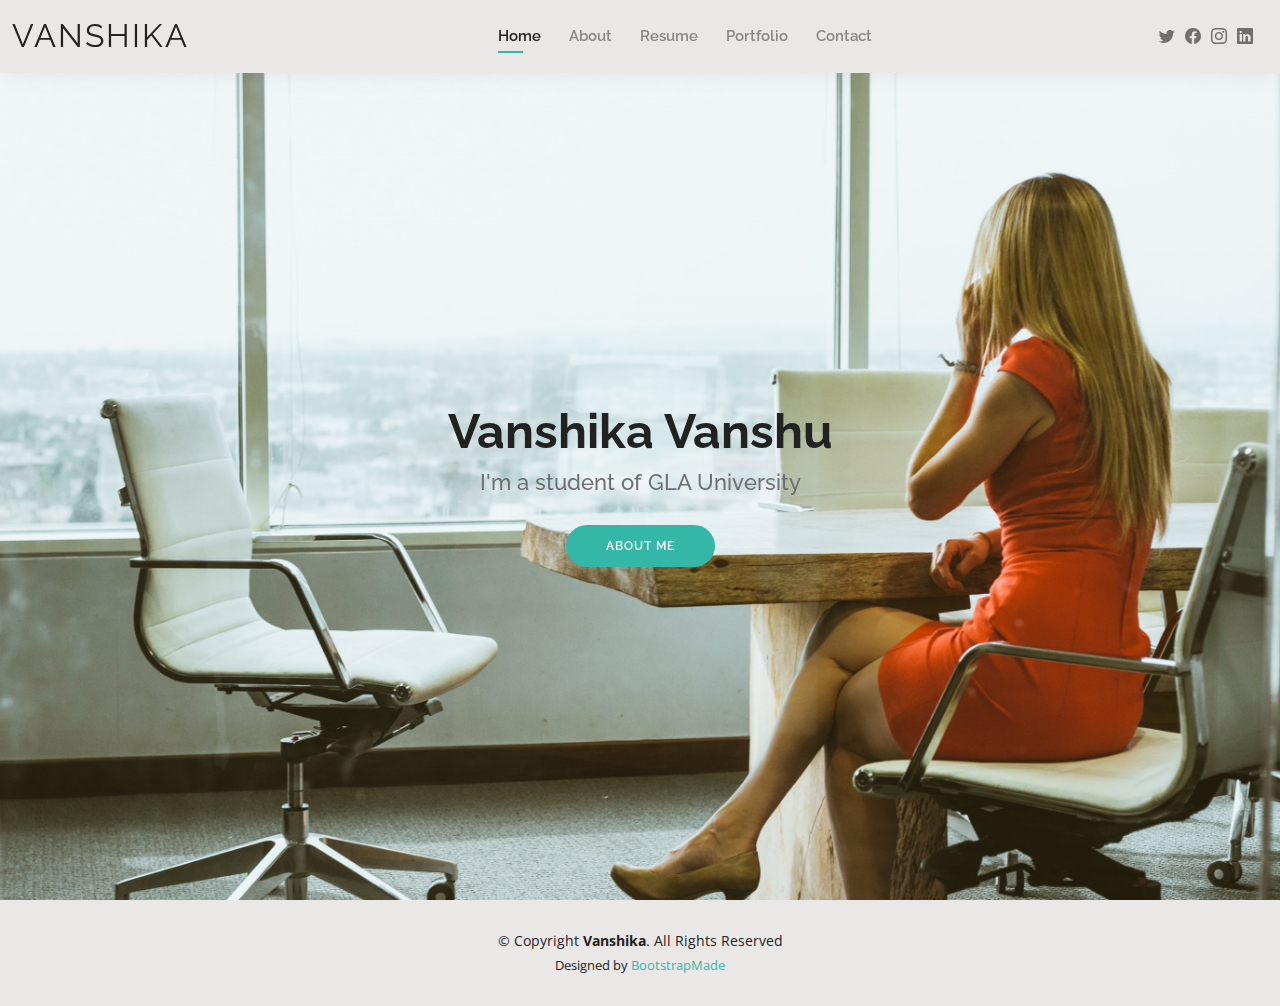
<file: Vanshu/index.html>
<!DOCTYPE html>
<html lang="en">

<head>
  <meta charset="utf-8">
  <meta content="width=device-width, initial-scale=1.0" name="viewport">

  <title>Vanshika Bootstrap Template - Index</title>
  <meta content="" name="description">
  <meta content="" name="keywords">

  <!-- Favicons -->
  <link href="assets/img/favicon.png" rel="icon">
  <link href="assets/img/apple-touch-icon.png" rel="apple-touch-icon">

  <!-- Google Fonts -->
  <link
    href="https://fonts.googleapis.com/css?family=Open+Sans:300,300i,400,400i,600,600i,700,700i|Raleway:300,300i,400,400i,500,500i,600,600i,700,700i|Poppins:300,300i,400,400i,500,500i,600,600i,700,700i"
    rel="stylesheet">

  <!-- Vendor CSS Files -->
  <link href="assets/vendor/aos/aos.css" rel="stylesheet">
  <link href="assets/vendor/bootstrap/css/bootstrap.min.css" rel="stylesheet">
  <link href="assets/vendor/bootstrap-icons/bootstrap-icons.css" rel="stylesheet">
  <link href="assets/vendor/boxicons/css/boxicons.min.css" rel="stylesheet">
  <link href="assets/vendor/glightbox/css/glightbox.min.css" rel="stylesheet">
  <link href="assets/vendor/swiper/swiper-bundle.min.css" rel="stylesheet">

  <!-- Template Main CSS File -->
  <link href="assets/css/style.css" rel="stylesheet">

</head>

<body>

  <!-- ======= Header ======= -->
  <header id="header" class="fixed-top">
    <div class="container-fluid d-flex justify-content-between align-items-center">

      <h1 class="logo me-auto me-lg-0"><a href="index.html">Vanshika</a></h1>

      <nav id="navbar" class="navbar order-last order-lg-0">
        <ul>
          <li><a class="active" href="index.html">Home</a></li>
          <li><a href="about.html">About</a></li>
          <li><a href="resume.html">Resume</a></li>
          <li><a href="portfolio.html">Portfolio</a></li>
          <li><a href="contact.html">Contact</a></li>
        </ul>
        <i class="bi bi-list mobile-nav-toggle"></i>
      </nav><!-- .navbar -->

      <div class="header-social-links">
        <a href="https://twitter.com/i/flow/login" class="twitter"><i class="bi bi-twitter"></i></a>
        <a href="https://www.facebook.com/login.php/" class="facebook"><i class="bi bi-facebook"></i></a>
        <a href="https://www.instagram.com/accounts/login/" class="instagram"><i class="bi bi-instagram"></i></a>
        <a href="https://www.linkedin.com/in/vanshika-vanshu-692106254/" class="linkedin"><i
            class="bi bi-linkedin"></i></i></a>
      </div>

    </div>

  </header><!-- End Header -->

  <!-- ======= Hero Section ======= -->
  <section id="hero" class="d-flex align-items-center">
    <div class="container d-flex flex-column align-items-center" data-aos="zoom-in" data-aos-delay="100">
      <h1>Vanshika Vanshu</h1>
      <h2>I'm a student of GLA University</h2>
      <a href="about.html" class="btn-about">About Me</a>
    </div>
  </section><!-- End Hero -->

  <!-- ======= Footer ======= -->
  <footer id="footer">
    <div class="container">
      <div class="copyright">
        &copy; Copyright <strong><span>Vanshika</span></strong>. All Rights Reserved
      </div>
      <div class="credits">
        Designed by <a href="https://bootstrapmade.com/">BootstrapMade</a>
      </div>
    </div>
  </footer><!-- End  Footer -->

  <div id="preloader"></div>
  <a href="#" class="back-to-top d-flex align-items-center justify-content-center"><i
      class="bi bi-arrow-up-short"></i></a>

  <!-- Vendor JS Files -->
  <script src="assets/vendor/purecounter/purecounter_vanilla.js"></script>
  <script src="assets/vendor/aos/aos.js"></script>
  <script src="assets/vendor/bootstrap/js/bootstrap.bundle.min.js"></script>
  <script src="assets/vendor/glightbox/js/glightbox.min.js"></script>
  <script src="assets/vendor/isotope-layout/isotope.pkgd.min.js"></script>
  <script src="assets/vendor/swiper/swiper-bundle.min.js"></script>
  <script src="assets/vendor/waypoints/noframework.waypoints.js"></script>
  <script src="assets/vendor/php-email-form/validate.js"></script>

  <!-- Template Main JS File -->
  <script src="assets/js/main.js"></script>

</body>

</html>
</file>
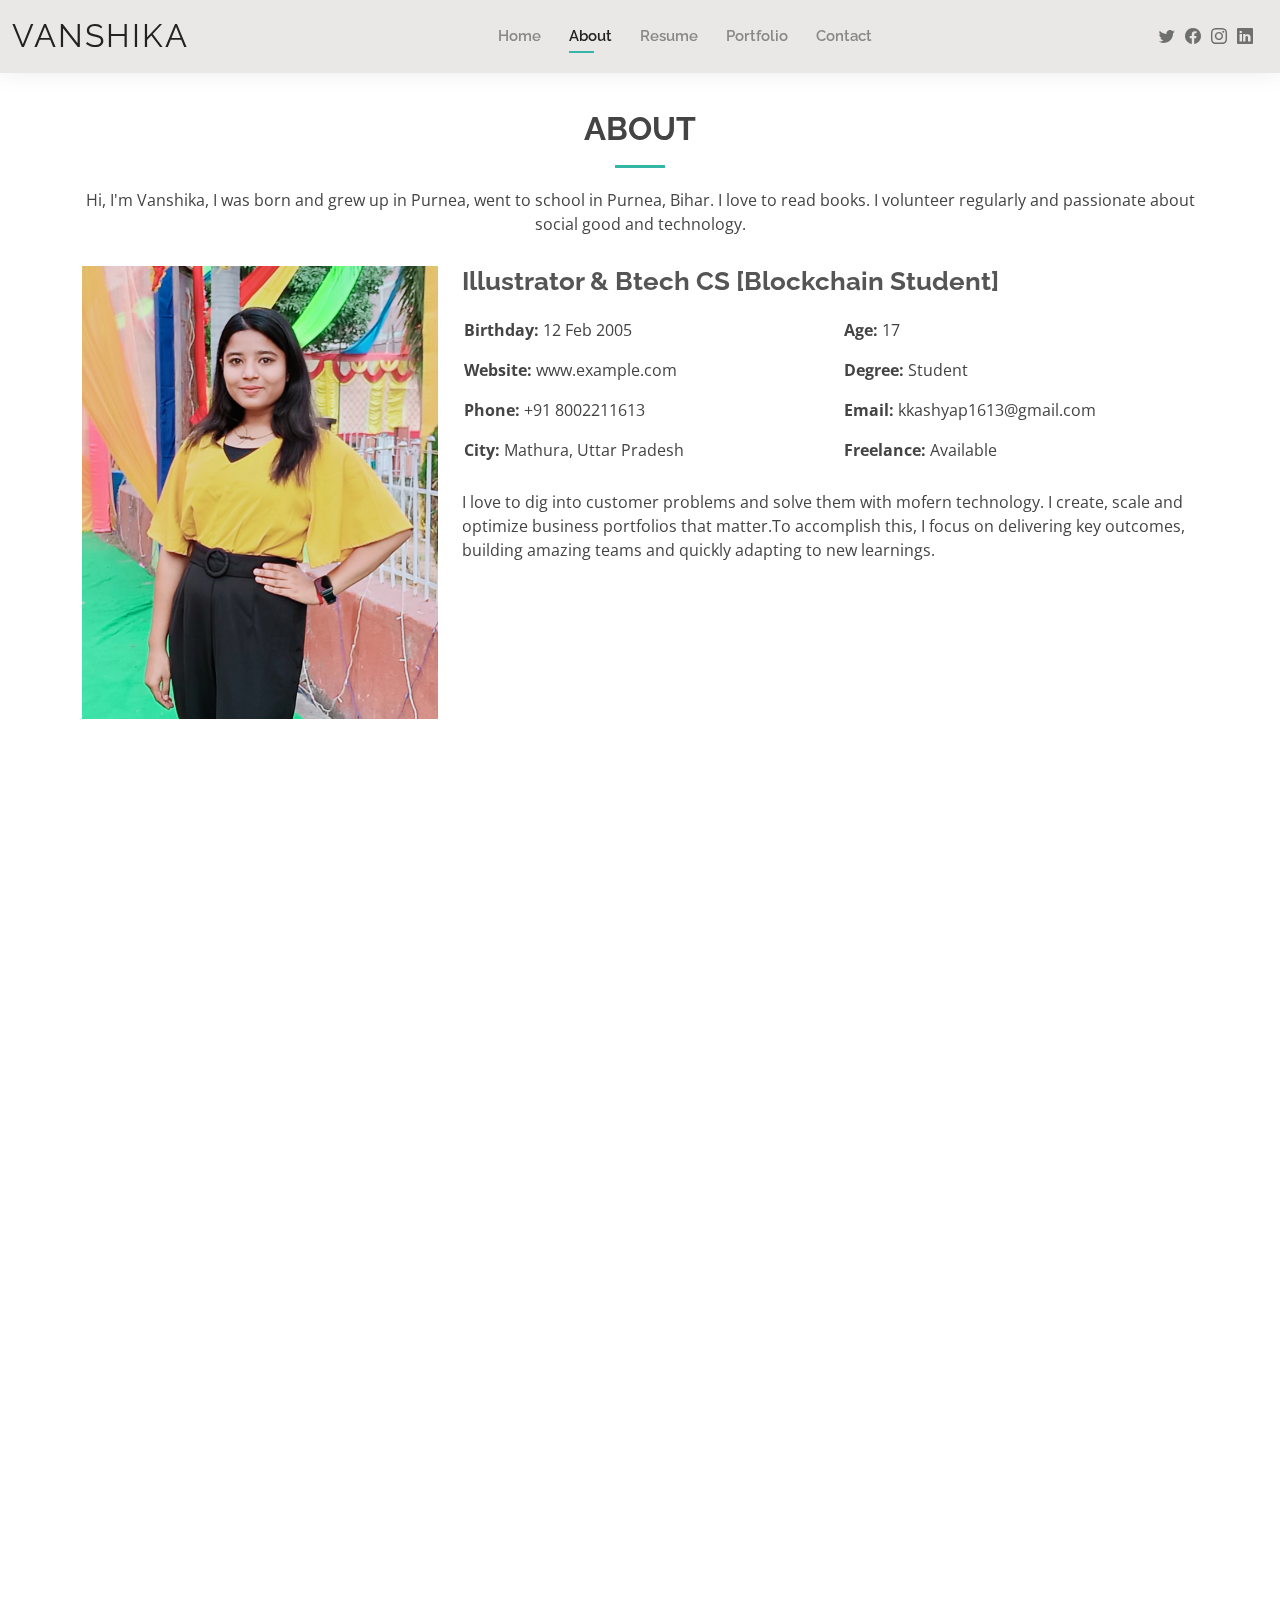
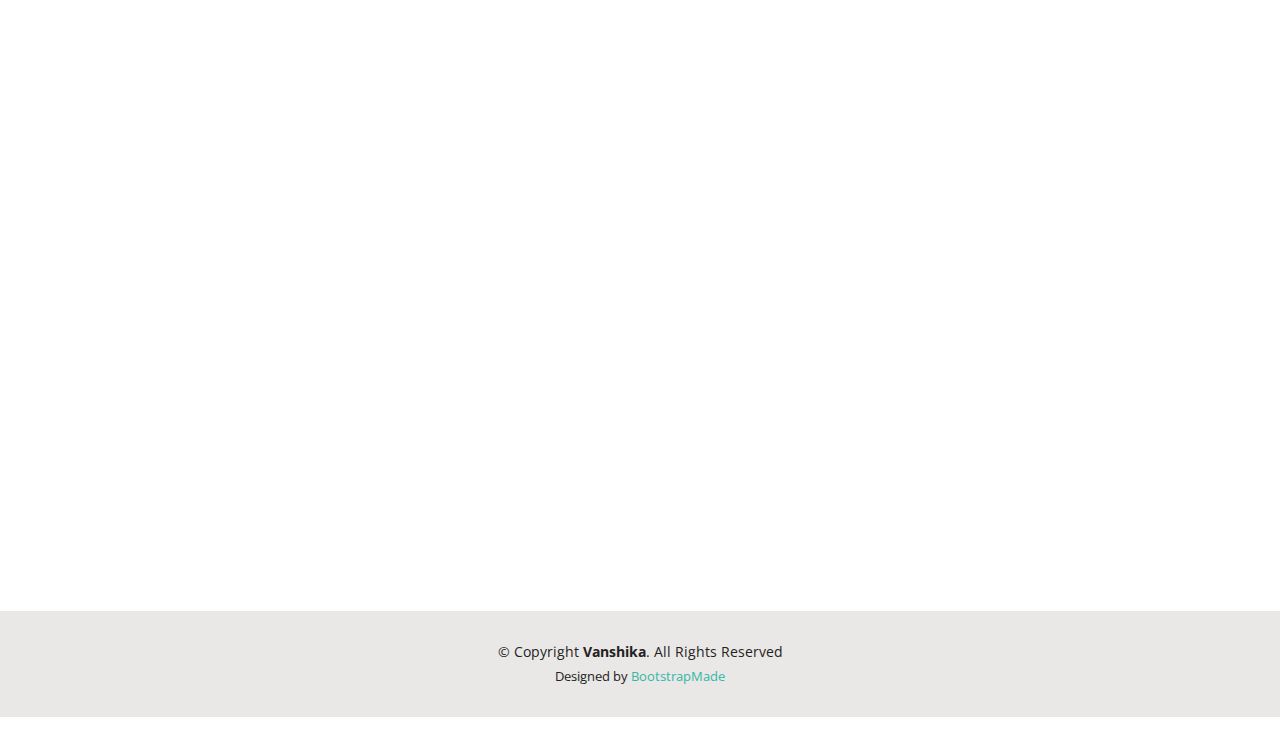
<file: Vanshu/about.html>
<!DOCTYPE html>
<html lang="en">

<head>
  <meta charset="utf-8">
  <meta content="width=device-width, initial-scale=1.0" name="viewport">

  <title>About - Vanshika Bootstrap Template</title>
  <meta content="" name="description">
  <meta content="" name="keywords">

  <!-- Favicons -->
  <link href="assets/img/favicon.png" rel="icon">
  <link href="assets/img/apple-touch-icon.png" rel="apple-touch-icon">

  <!-- Google Fonts -->
  <link href="https://fonts.googleapis.com/css?family=Open+Sans:300,300i,400,400i,600,600i,700,700i|Raleway:300,300i,400,400i,500,500i,600,600i,700,700i|Poppins:300,300i,400,400i,500,500i,600,600i,700,700i" rel="stylesheet">

  <!-- Vendor CSS Files -->
  <link href="assets/vendor/aos/aos.css" rel="stylesheet">
  <link href="assets/vendor/bootstrap/css/bootstrap.min.css" rel="stylesheet">
  <link href="assets/vendor/bootstrap-icons/bootstrap-icons.css" rel="stylesheet">
  <link href="assets/vendor/boxicons/css/boxicons.min.css" rel="stylesheet">
  <link href="assets/vendor/glightbox/css/glightbox.min.css" rel="stylesheet">
  <link href="assets/vendor/swiper/swiper-bundle.min.css" rel="stylesheet">

  <!-- Template Main CSS File -->
  <link href="assets/css/style.css" rel="stylesheet">


</head>

<body>

  <!-- ======= Header ======= -->
  <header id="header" class="fixed-top">
    <div class="container-fluid d-flex justify-content-between align-items-center">

      <h1 class="logo me-auto me-lg-0"><a href="index.html">Vanshika</a></h1>

      <nav id="navbar" class="navbar order-last order-lg-0">
        <ul>
          <li><a href="index.html">Home</a></li>
          <li><a class="active" href="about.html">About</a></li>
          <li><a href="resume.html">Resume</a></li>
          <li><a href="portfolio.html">Portfolio</a></li>
          <li><a href="contact.html">Contact</a></li>
        </ul>
        <i class="bi bi-list mobile-nav-toggle"></i>
      </nav><!-- .navbar -->

      <div class="header-social-links">
        <a href="https://twitter.com/i/flow/login" class="twitter"><i class="bi bi-twitter"></i></a>
        <a href="https://www.facebook.com/login.php/" class="facebook"><i class="bi bi-facebook"></i></a>
        <a href="https://www.instagram.com/accounts/login/" class="instagram"><i class="bi bi-instagram"></i></a>
        <a href="https://www.linkedin.com/in/vanshika-vanshu-692106254/" class="linkedin"><i class="bi bi-linkedin"></i></i></a>
      </div>

    </div>

  </header><!-- End Header -->

  <main id="main">

    <!-- ======= About Section ======= -->
    <section id="about" class="about">
      <div class="container" data-aos="fade-up">

        <div class="section-title">
          <h2>About</h2>
          <p>Hi, I'm Vanshika, I was born and grew up in Purnea, went to school in Purnea, Bihar. I love to read books. I volunteer regularly and passionate about social good and technology.</p>
        </div>

        <div class="row">
          <div class="col-lg-4">
            <img src="assets/img/IMG_20221127_233816.jpg" class="img-fluid" alt="">
          </div>
          <div class="col-lg-8 pt-4 pt-lg-0 content">
            <h3>Illustrator &amp; Btech CS [Blockchain Student]</h3>
            <p class="fst-italic">
          
            </p>
            <div class="row">
              <div class="col-lg-6">
                <ul>
                  <li><i class="bi bi-rounded-right"></i> <strong>Birthday:</strong> 12 Feb 2005</li>
                  <li><i class="bi bi-rounded-right"></i> <strong>Website:</strong> www.example.com</li>
                  <li><i class="bi bi-rounded-right"></i> <strong>Phone:</strong> +91 8002211613</li>
                  <li><i class="bi bi-rounded-right"></i> <strong>City:</strong> Mathura, Uttar Pradesh</li>
                </ul>
              </div>
              <div class="col-lg-6">
                <ul>
                  <li><i class="bi bi-rounded-right"></i> <strong>Age:</strong> 17</li>
                  <li><i class="bi bi-rounded-right"></i> <strong>Degree:</strong> Student</li>
                  <li><i class="bi bi-rounded-right"></i> <strong>Email:</strong> kkashyap1613@gmail.com</li>
                  <li><i class="bi bi-rounded-right"></i> <strong>Freelance:</strong> Available</li>
                </ul>
              </div>
            </div>
            <p>
              I love to dig into customer problems and solve them with mofern technology. I create, scale and optimize business portfolios that matter.To accomplish this,
              I focus on delivering key outcomes, building amazing teams and quickly adapting to new learnings.
            </p>
          </div>
        </div>

      </div>
    </section><!-- End About Section -->

    <!-- ======= Skills Section ======= -->
    <section id="skills" class="skills">
      <div class="container" data-aos="fade-up">

        <div class="section-title">
          <h2>Skills</h2>
          <p>Every manager needs certain core skills to motivate the people in their team and gain the best possible results for the company. Here are some of the most important qualities of all.</p>
        </div>

        <div class="row skills-content">

          <div class="col-lg-6">

            <div class="progress">
              <span class="skill">HTML <i class="val">70%</i></span>
              <div class="progress-bar-wrap">
                <div class="progress-bar" role="progressbar" aria-valuenow="70" aria-valuemin="0" aria-valuemax="100"></div>
              </div>
            </div>

            <div class="progress">
              <span class="skill">CSS <i class="val">80%</i></span>
              <div class="progress-bar-wrap">
                <div class="progress-bar" role="progressbar" aria-valuenow="80" aria-valuemin="0" aria-valuemax="100"></div>
              </div>
            </div>

            <div class="progress">
              <span class="skill">JavaScript <i class="val">40%</i></span>
              <div class="progress-bar-wrap">
                <div class="progress-bar" role="progressbar" aria-valuenow="40" aria-valuemin="0" aria-valuemax="100"></div>
              </div>
            </div>

          </div>

          <div class="col-lg-6">

            <div class="progress">
              <span class="skill">PHP <i class="val">50%</i></span>
              <div class="progress-bar-wrap">
                <div class="progress-bar" role="progressbar" aria-valuenow="50" aria-valuemin="0" aria-valuemax="100"></div>
              </div>
            </div>

            <div class="progress">
              <span class="skill">WordPress/CMS <i class="val">60%</i></span>
              <div class="progress-bar-wrap">
                <div class="progress-bar" role="progressbar" aria-valuenow="60" aria-valuemin="0" aria-valuemax="100"></div>
              </div>
            </div>

            <div class="progress">
              <span class="skill">Photoshop <i class="val">90%</i></span>
              <div class="progress-bar-wrap">
                <div class="progress-bar" role="progressbar" aria-valuenow="90" aria-valuemin="0" aria-valuemax="100"></div>
              </div>
            </div>

          </div>

        </div>

      </div>
    </section><!-- End Skills Section -->

    <!-- ======= Facts Section ======= -->
    <section id="facts" class="facts">
      <div class="container" data-aos="fade-up">

        <div class="section-title">
          <h2>Facts</h2>
          <p>I am a very dedicated and hardworking individual who is looking to use my skills and abilities in order to contribute towards the success of your company.</p>
        </div>

        <div class="row counters">

          <div class="col-lg-3 col-6 text-center">
            <span data-purecounter-start="0" data-purecounter-end="150" data-purecounter-duration="1" class="purecounter"></span>
            <p>Clients</p>
          </div>

          <div class="col-lg-3 col-6 text-center">
            <span data-purecounter-start="0" data-purecounter-end="215" data-purecounter-duration="1" class="purecounter"></span>
            <p>Projects</p>
          </div>

          <div class="col-lg-3 col-6 text-center">
            <span data-purecounter-start="0" data-purecounter-end="1178" data-purecounter-duration="1" class="purecounter"></span>
            <p>Hours Of Support</p>
          </div>

          <div class="col-lg-3 col-6 text-center">
            <span data-purecounter-start="0" data-purecounter-end="15" data-purecounter-duration="1" class="purecounter"></span>
            <p>Hard Workers</p>
          </div>

        </div>

      </div>
    </section><!-- End Facts Section -->

    <!-- ======= Testimonials Section ======= -->
    <section id="testimonials" class="testimonials">
      <div class="container" data-aos="fade-up">

        <div class="section-title">
          <h2>Testimonials</h2>
          <p>I am looking for an internship where I can utilize my experience with natural language processing and building web apps...</p>
        </div>

        <div class="testimonials-slider swiper" data-aos="fade-up" data-aos-delay="100">
          <div class="swiper-wrapper">

            <div class="swiper-slide">
              <div class="testimonial-item">
                <img src="assets/img/testimonials/1600750197070.jpeg" class="testimonial-img" alt="">
                <h3>Ankit Bhargava</h3>
                <h4>Founder &amp; CEO Zenpay Solutions</h4>
                <p>
                  <i class="bx bxs-quote-alt-left quote-icon-left"></i>
                  Experienced Founder with a demonstrated history of working in the financial services industry. Skilled in Management, Leadership, Business Relationship Management, Business Development, and Financial Analysis.
                  <i class="bx bxs-quote-alt-right quote-icon-right"></i>
                </p>
              </div>
            </div><!-- End testimonial item -->

            <div class="swiper-slide">
              <div class="testimonial-item">
                <img src="assets/img/testimonials/1601019914403.jpeg" class="testimonial-img" alt="">
                <h3>Narendra Kumar</h3>
                <h4>Technical Head at Zenpay Solutions</h4>
                <p>
                  <i class="bx bxs-quote-alt-left quote-icon-left"></i>
                  Technical Head with Fintech startup in stealth mode - Zenpay Solutions. Zenpay Solutions is disrupting the consumer banking experience at a global level with its innovative and market first solutions.
                  <i class="bx bxs-quote-alt-right quote-icon-right"></i>
                </p>
              </div>
            </div><!-- End testimonial item -->

            <div class="swiper-slide">
              <div class="testimonial-item">
                <img src="assets/img/testimonials/1642827422787.jpeg" class="testimonial-img" alt="">
                <h3>Savitri Bobde</h3>
                <h4>Service Officer</h4>
                <p>
                  <i class="bx bxs-quote-alt-left quote-icon-left"></i>
                  Experienced Co-Founder with a demonstrated history of working in the financial services industry. Skilled in Operations, Customer Experience, Fundraising, Non-Governmental Organizations (NGOs), Policy Analysis, and Strategic Planning and Execution.
                  <i class="bx bxs-quote-alt-right quote-icon-right"></i>
                </p>
              </div>
            </div><!-- End testimonial item -->

            <div class="swiper-slide">
              <div class="testimonial-item">
                <img src="assets/img/testimonials/1659615042855.jpeg" class="testimonial-img" alt="">
                <h3>Kavita Ojha</h3>
                <h4>Head-Coustomer Experience</h4>
                <p>
                  <i class="bx bxs-quote-alt-left quote-icon-left"></i>
                  Committed and self driven individual, with 14+ years of overall experience in Client Servicing, Operations, Business Development & Sales.
                  <i class="bx bxs-quote-alt-right quote-icon-right"></i>
                </p>
              </div>
            </div><!-- End testimonial item -->

            <div class="swiper-slide">
              <div class="testimonial-item">
                <img src="assets/img/testimonials/1600691940771.jpeg" class="testimonial-img" alt="">
                <h3>Dhruv Prasad</h3>
                <h4>Co-Founder at Zenpay Solutions</h4>
                <p>
                  <i class="bx bxs-quote-alt-left quote-icon-left"></i>
                  Experienced Professional with a demonstrated history of working in tech enabled start ups. Strong program and project management professional with a Masters of Engineering (M.Eng.) in Chemical and Energy Engineering from University of Birmingham.
                  <i class="bx bxs-quote-alt-right quote-icon-right"></i>
                </p>
              </div>
            </div><!-- End testimonial item -->

          </div>
          <div class="swiper-pagination"></div>
        </div>

      </div>
    </section><!-- End Testimonials Section -->

  </main><!-- End #main -->

  <!-- ======= Footer ======= -->
  <footer id="footer">
    <div class="container">
      <div class="copyright">
        &copy; Copyright <strong><span>Vanshika</span></strong>. All Rights Reserved
      </div>
      <div class="credits">

        Designed by <a href="https://bootstrapmade.com/">BootstrapMade</a>
      </div>
    </div>
  </footer><!-- End  Footer -->

  <div id="preloader"></div>
  <a href="#" class="back-to-top d-flex align-items-center justify-content-center"><i class="bi bi-arrow-up-short"></i></a>

  <!-- Vendor JS Files -->
  <script src="assets/vendor/purecounter/purecounter_vanilla.js"></script>
  <script src="assets/vendor/aos/aos.js"></script>
  <script src="assets/vendor/bootstrap/js/bootstrap.bundle.min.js"></script>
  <script src="assets/vendor/glightbox/js/glightbox.min.js"></script>
  <script src="assets/vendor/isotope-layout/isotope.pkgd.min.js"></script>
  <script src="assets/vendor/swiper/swiper-bundle.min.js"></script>
  <script src="assets/vendor/waypoints/noframework.waypoints.js"></script>
  <script src="assets/vendor/php-email-form/validate.js"></script>

  <!-- Template Main JS File -->
  <script src="assets/js/main.js"></script>

</body>

</html>
</file>
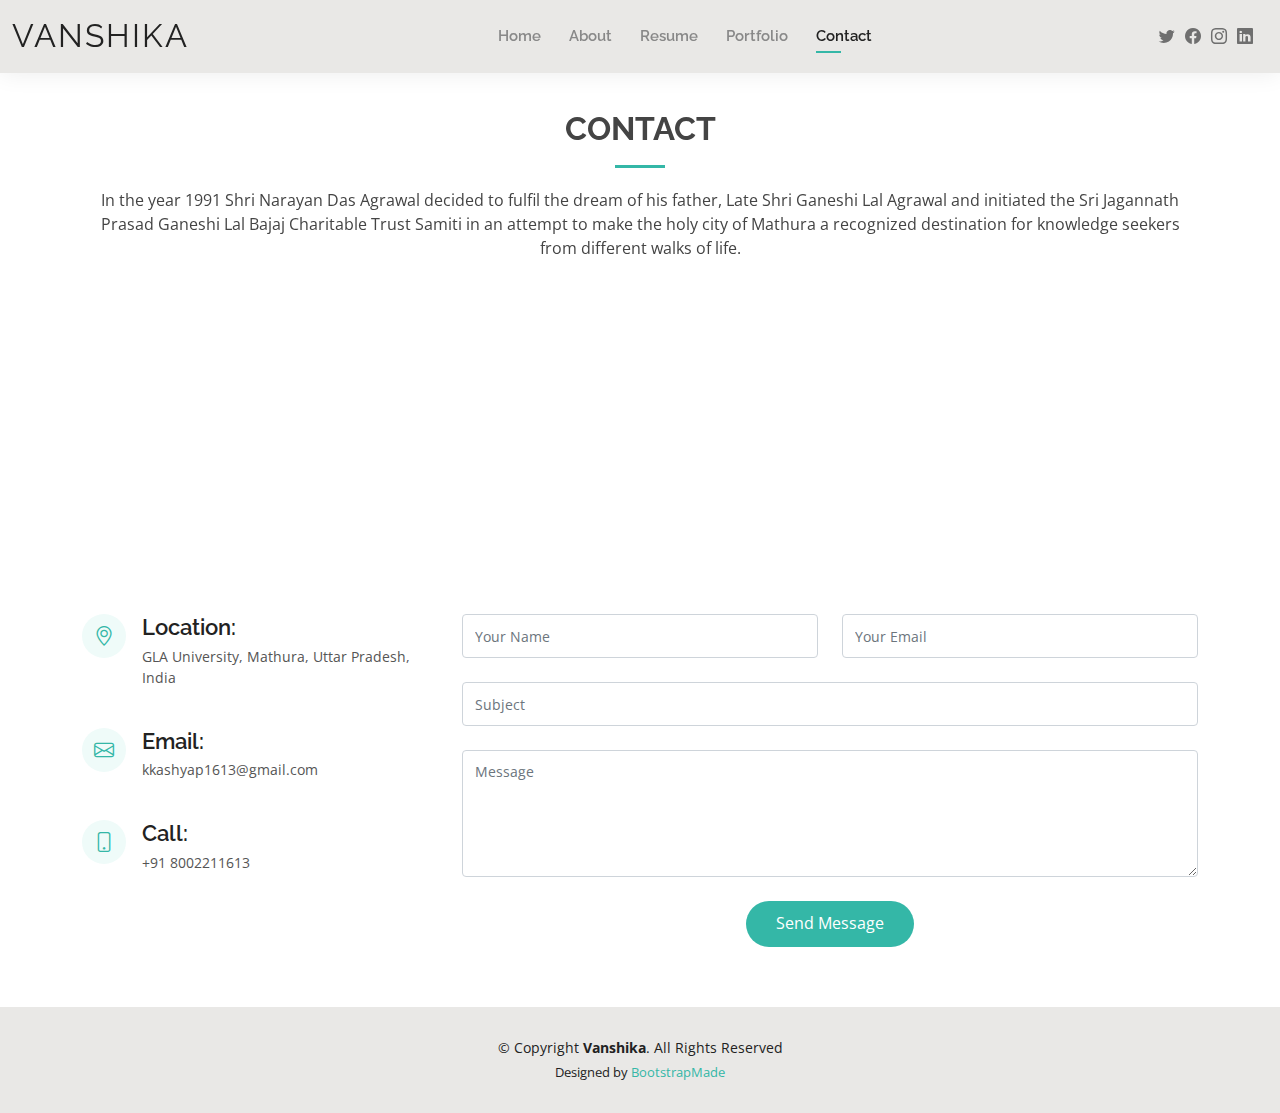
<file: Vanshu/contact.html>
<!DOCTYPE html>
<html lang="en">

<head>
  <meta charset="utf-8">
  <meta content="width=device-width, initial-scale=1.0" name="viewport">

  <title>Contact -Vanshika Bootstrap Template</title>
  <meta content="" name="description">
  <meta content="" name="keywords">

  <!-- Favicons -->
  <link href="assets/img/favicon.png" rel="icon">
  <link href="assets/img/apple-touch-icon.png" rel="apple-touch-icon">

  <!-- Google Fonts -->
  <link
    href="https://fonts.googleapis.com/css?family=Open+Sans:300,300i,400,400i,600,600i,700,700i|Raleway:300,300i,400,400i,500,500i,600,600i,700,700i|Poppins:300,300i,400,400i,500,500i,600,600i,700,700i"
    rel="stylesheet">

  <!-- Vendor CSS Files -->
  <link href="assets/vendor/aos/aos.css" rel="stylesheet">
  <link href="assets/vendor/bootstrap/css/bootstrap.min.css" rel="stylesheet">
  <link href="assets/vendor/bootstrap-icons/bootstrap-icons.css" rel="stylesheet">
  <link href="assets/vendor/boxicons/css/boxicons.min.css" rel="stylesheet">
  <link href="assets/vendor/glightbox/css/glightbox.min.css" rel="stylesheet">
  <link href="assets/vendor/swiper/swiper-bundle.min.css" rel="stylesheet">

  <!-- Template Main CSS File -->
  <link href="assets/css/style.css" rel="stylesheet">


</head>

<body>

  <!-- ======= Header ======= -->
  <header id="header" class="fixed-top">
    <div class="container-fluid d-flex justify-content-between align-items-center">

      <h1 class="logo me-auto me-lg-0"><a href="index.html">Vanshika</a></h1>

      <nav id="navbar" class="navbar order-last order-lg-0">
        <ul>
          <li><a href="index.html">Home</a></li>
          <li><a href="about.html">About</a></li>
          <li><a href="resume.html">Resume</a></li>
          <li><a href="portfolio.html">Portfolio</a></li>
          <li><a class="active" href="contact.html">Contact</a></li>
        </ul>
        <i class="bi bi-list mobile-nav-toggle"></i>
      </nav><!-- .navbar -->

      <div class="header-social-links">
        <a href="https://twitter.com/i/flow/login" class="twitter"><i class="bi bi-twitter"></i></a>
        <a href="https://www.facebook.com/login.php/" class="facebook"><i class="bi bi-facebook"></i></a>
        <a href="https://www.instagram.com/accounts/login/" class="instagram"><i class="bi bi-instagram"></i></a>
        <a href="https://www.linkedin.com/in/vanshika-vanshu-692106254/" class="linkedin"><i
            class="bi bi-linkedin"></i></i></a>
      </div>

    </div>

  </header><!-- End Header -->

  <main id="main">

    <!-- ======= Contact Section ======= -->
    <section id="contact" class="contact">
      <div class="container" data-aos="fade-up">

        <div class="section-title">
          <h2>Contact</h2>
          <p>In the year 1991 Shri Narayan Das Agrawal decided to fulfil the dream of his father, Late Shri Ganeshi Lal
            Agrawal and initiated the Sri Jagannath Prasad Ganeshi Lal Bajaj Charitable Trust Samiti in an attempt to
            make the holy city of Mathura a recognized destination for knowledge seekers from different walks of life.
          </p>
        </div>

        <div>
          <iframe style="border:0; width: 100%; height: 270px;"
            src="https://www.google.com/maps/embed?pb=!1m18!1m12!1m3!1d3535.607577800783!2d77.59113581425528!3d27.60569343656049!2m3!1f0!2f0!3f0!3m2!1i1024!2i768!4f13.1!3m3!1m2!1s0x39736ce47bffc039%3A0xfe5fc3da92c6341!2sGLA%20University!5e0!3m2!1sen!2sin!4v1667071180994!5m2!1sen!2sin"
            width="600" height="450" style="border:0;" allowfullscreen="" loading="lazy"
            referrerpolicy="no-referrer-when-downgrade" frameborder="0" allowfullscreen></iframe>
        </div>

        <div class="row mt-5">

          <div class="col-lg-4">
            <div class="info">
              <div class="address">
                <i class="bi bi-geo-alt"></i>
                <h4>Location:</h4>
                <p>GLA University, Mathura, Uttar Pradesh, India</p>
              </div>

              <div class="email">
                <i class="bi bi-envelope"></i>
                <h4>Email:</h4>
                <p>kkashyap1613@gmail.com</p>
              </div>

              <div class="phone">
                <i class="bi bi-phone"></i>
                <h4>Call:</h4>
                <p>+91 8002211613</p>
              </div>

            </div>

          </div>

          <div class="col-lg-8 mt-5 mt-lg-0">

            <form method="POST"
              action="https://script.google.com/macros/s/AKfycbx6kVhG0kCwW3IVge7VOasGVCQvLE7Hr7VIW14ynOQC0xjeempS1ay8iac2p456TotR/exec"
              role="form" class="php-email-form">
              <div class="row">
                <div class="col-md-6 form-group">
                  <input type="text" name="name" class="form-control" id="name" placeholder="Your Name" required>
                </div>
                <div class="col-md-6 form-group mt-3 mt-md-0">
                  <input type="email" class="form-control" name="email" id="email" placeholder="Your Email" required>
                </div>
              </div>
              <div class="form-group mt-3">
                <input type="text" class="form-control" name="subject" id="subject" placeholder="Subject" required>
              </div>
              <div class="form-group mt-3">
                <textarea class="form-control" name="message" rows="5" placeholder="Message" required></textarea>
              </div>
              <div class="my-3">
                <div class="loading">Loading</div>
                <div class="error-message"></div>
                <div class="sent-message">Your message has been sent. Thank you!</div>
              </div>
              <div class="text-center"><button type="submit">Send Message</button></div>
            </form>

          </div>

        </div>

      </div>
    </section><!-- End Contact Section -->

  </main><!-- End #main -->

  <!-- ======= Footer ======= -->
  <footer id="footer">
    <div class="container">
      <div class="copyright">
        &copy; Copyright <strong><span>Vanshika</span></strong>. All Rights Reserved
      </div>
      <div class="credits">
        Designed by <a href="https://bootstrapmade.com/">BootstrapMade</a>
      </div>
    </div>
  </footer><!-- End  Footer -->

  <div id="preloader"></div>
  <a href="#" class="back-to-top d-flex align-items-center justify-content-center"><i
      class="bi bi-arrow-up-short"></i></a>

  <!-- Vendor JS Files -->
  <script src="assets/vendor/purecounter/purecounter_vanilla.js"></script>
  <script src="assets/vendor/aos/aos.js"></script>
  <script src="assets/vendor/bootstrap/js/bootstrap.bundle.min.js"></script>
  <script src="assets/vendor/glightbox/js/glightbox.min.js"></script>
  <script src="assets/vendor/isotope-layout/isotope.pkgd.min.js"></script>
  <script src="assets/vendor/swiper/swiper-bundle.min.js"></script>
  <script src="assets/vendor/waypoints/noframework.waypoints.js"></script>
  <script src="assets/vendor/php-email-form/validate.js"></script>

  <!-- Template Main JS File -->
  <script src="assets/js/main.js"></script>

</body>

</html>
</file>
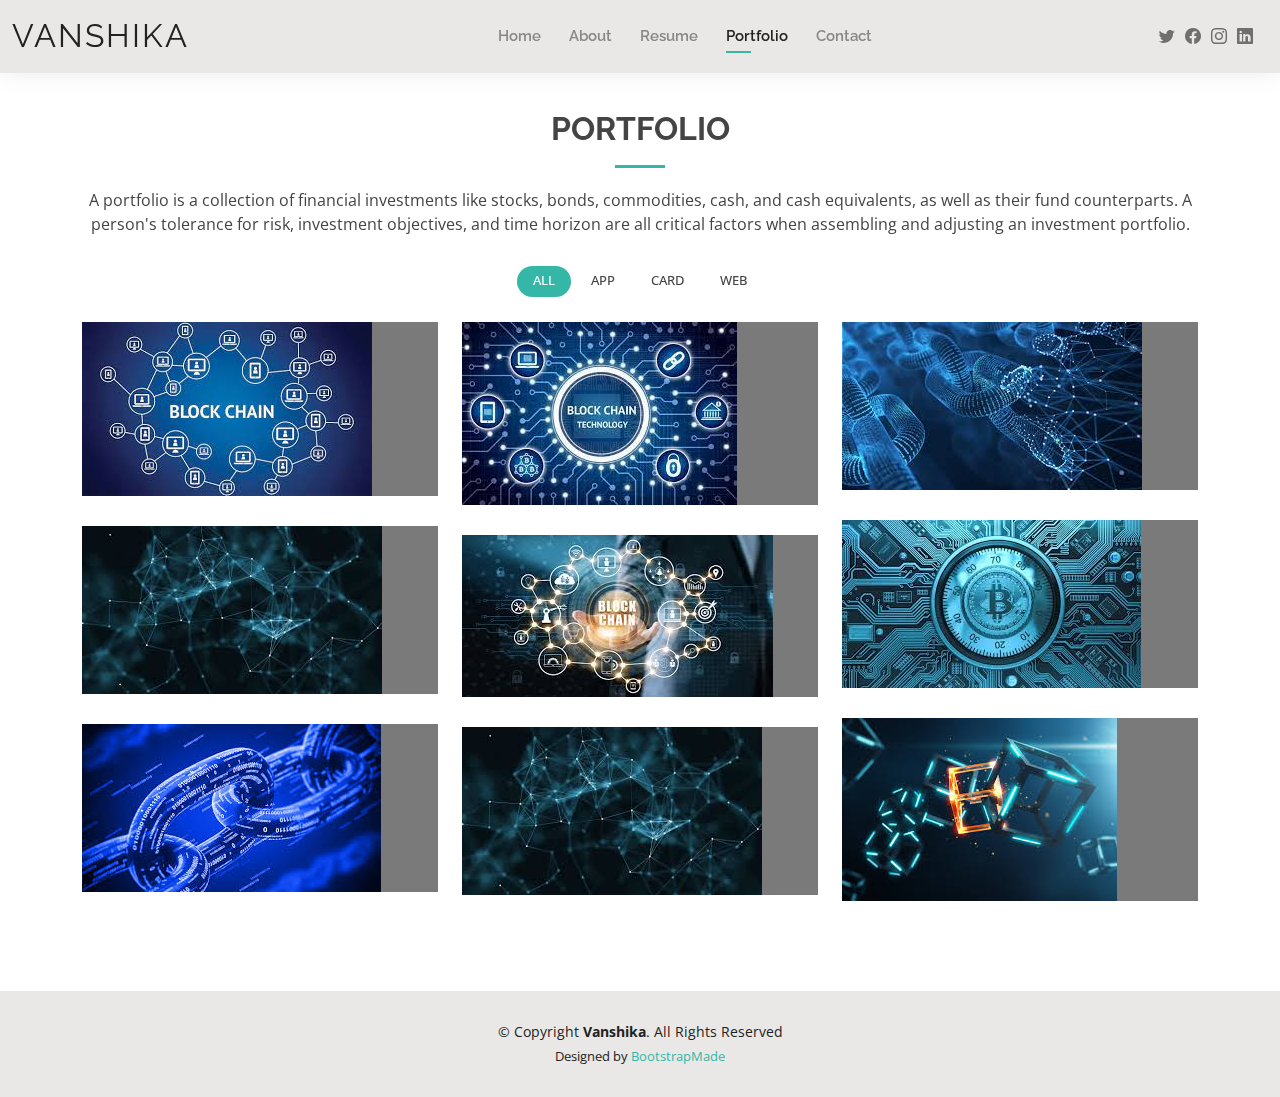
<file: Vanshu/portfolio.html>
<!DOCTYPE html>
<html lang="en">

<head>
  <meta charset="utf-8">
  <meta content="width=device-width, initial-scale=1.0" name="viewport">

  <title>Portfolio - Vanshika Bootstrap Template</title>
  <meta content="" name="description">
  <meta content="" name="keywords">

  <!-- Favicons -->
  <link href="assets/img/favicon.png" rel="icon">
  <link href="assets/img/apple-touch-icon.png" rel="apple-touch-icon">

  <!-- Google Fonts -->
  <link href="https://fonts.googleapis.com/css?family=Open+Sans:300,300i,400,400i,600,600i,700,700i|Raleway:300,300i,400,400i,500,500i,600,600i,700,700i|Poppins:300,300i,400,400i,500,500i,600,600i,700,700i" rel="stylesheet">

  <!-- Vendor CSS Files -->
  <link href="assets/vendor/aos/aos.css" rel="stylesheet">
  <link href="assets/vendor/bootstrap/css/bootstrap.min.css" rel="stylesheet">
  <link href="assets/vendor/bootstrap-icons/bootstrap-icons.css" rel="stylesheet">
  <link href="assets/vendor/boxicons/css/boxicons.min.css" rel="stylesheet">
  <link href="assets/vendor/glightbox/css/glightbox.min.css" rel="stylesheet">
  <link href="assets/vendor/swiper/swiper-bundle.min.css" rel="stylesheet">

  <!-- Template Main CSS File -->
  <link href="assets/css/style.css" rel="stylesheet">

</head>

<body>

  <!-- ======= Header ======= -->
  <header id="header" class="fixed-top">
    <div class="container-fluid d-flex justify-content-between align-items-center">

      <h1 class="logo me-auto me-lg-0"><a href="index.html">Vanshika</a></h1>

      <nav id="navbar" class="navbar order-last order-lg-0">
        <ul>
          <li><a href="index.html">Home</a></li>
          <li><a href="about.html">About</a></li>
          <li><a href="resume.html">Resume</a></li>
          <li><a class="active" href="portfolio.html">Portfolio</a></li>
          <li><a href="contact.html">Contact</a></li>
        </ul>
        <i class="bi bi-list mobile-nav-toggle"></i>
      </nav><!-- .navbar -->

      <div class="header-social-links">
        <a href="https://twitter.com/i/flow/login" class="twitter"><i class="bi bi-twitter"></i></a>
        <a href="https://www.facebook.com/login.php/" class="facebook"><i class="bi bi-facebook"></i></a>
        <a href="https://www.instagram.com/accounts/login/" class="instagram"><i class="bi bi-instagram"></i></a>
        <a href="https://www.linkedin.com/in/vanshika-vanshu-692106254/" class="linkedin"><i class="bi bi-linkedin"></i></i></a>
      </div>

    </div>

  </header><!-- End Header -->

  <main id="main">

    <!-- ======= Portfolio Section ======= -->
    <section id="portfolio" class="portfolio">
      <div class="container" data-aos="fade-up">

        <div class="section-title">
          <h2>Portfolio</h2>
          <p>A portfolio is a collection of financial investments like stocks, bonds, commodities, cash, and cash equivalents, as well as their fund counterparts. A person's tolerance for risk, investment objectives, and time horizon are all critical factors when assembling and adjusting an investment portfolio.</p>
        </div>

        <div class="row" data-aos="fade-up" data-aos-delay="100">
          <div class="col-lg-12 d-flex justify-content-center">
            <ul id="portfolio-flters">
              <li data-filter="*" class="filter-active">All</li>
              <li data-filter=".filter-app">App</li>
              <li data-filter=".filter-card">Card</li>
              <li data-filter=".filter-web">Web</li>
            </ul>
          </div>
        </div>

        <div class="row portfolio-container" data-aos="fade-up" data-aos-delay="200">

          <div class="col-lg-4 col-md-6 portfolio-item filter-app">
            <div class="portfolio-wrap">
              <img src="assets/img/portfolio/download (1).jfif" class="img-fluid" alt="">
              <div class="portfolio-info">
                <h4>App 1</h4>
                <p>App</p>
                <div class="portfolio-links">
                  <a href="assets/img/portfolio/download (1).jfif" data-gallery="portfolioGallery" class="portfolio-lightbox" title="App 1"><i class="bx bx-plus"></i></a>
                  <a href="portfolio-details.html" class="portfolio-details-lightbox" data-glightbox="type: external" title="Portfolio Details"><i class="bx bx-link"></i></a>
                </div>
              </div>
            </div>
          </div>

          <div class="col-lg-4 col-md-6 portfolio-item filter-web">
            <div class="portfolio-wrap">
              <img src="assets/img/portfolio/download (2).jfif" class="img-fluid" alt="">
              <div class="portfolio-info">
                <h4>Web 3</h4>
                <p>Web</p>
                <div class="portfolio-links">
                  <a href="assets/img/portfolio/download (2).jfif" data-gallery="portfolioGallery" class="portfolio-lightbox" title="Web 3"><i class="bx bx-plus"></i></a>
                  <a href="portfolio-details.html" class="portfolio-details-lightbox" data-glightbox="type: external" title="Portfolio Details"><i class="bx bx-link"></i></a>
                </div>
              </div>
            </div>
          </div>

          <div class="col-lg-4 col-md-6 portfolio-item filter-app">
            <div class="portfolio-wrap">
              <img src="assets/img/portfolio/download (3).jfif" class="img-fluid" alt="">
              <div class="portfolio-info">
                <h4>App 2</h4>
                <p>App</p>
                <div class="portfolio-links">
                  <a href="assets/img/portfolio/download (3).jfif" data-gallery="portfolioGallery" class="portfolio-lightbox" title="App 2"><i class="bx bx-plus"></i></a>
                  <a href="portfolio-details.html" class="portfolio-details-lightbox" data-glightbox="type: external" title="Portfolio Details"><i class="bx bx-link"></i></a>
                </div>
              </div>
            </div>
          </div>

          <div class="col-lg-4 col-md-6 portfolio-item filter-card">
            <div class="portfolio-wrap">
              <img src="assets/img/portfolio/download.jfif" class="img-fluid" alt="">
              <div class="portfolio-info">
                <h4>Card 2</h4>
                <p>Card</p>
                <div class="portfolio-links">
                  <a href="assets/img/portfolio/download.jfif" data-gallery="portfolioGallery" class="portfolio-lightbox" title="Card 2"><i class="bx bx-plus"></i></a>
                  <a href="portfolio-details.html" class="portfolio-details-lightbox" data-glightbox="type: external" title="Portfolio Details"><i class="bx bx-link"></i></a>
                </div>
              </div>
            </div>
          </div>

          <div class="col-lg-4 col-md-6 portfolio-item filter-web">
            <div class="portfolio-wrap">
              <img src="assets/img/portfolio/images (1).jfif" class="img-fluid" alt="">
              <div class="portfolio-info">
                <h4>Web 2</h4>
                <p>Web</p>
                <div class="portfolio-links">
                  <a href="assets/img/portfolio/images (1).jfif" data-gallery="portfolioGallery" class="portfolio-lightbox" title="Web 2"><i class="bx bx-plus"></i></a>
                  <a href="portfolio-details.html" class="portfolio-details-lightbox" data-glightbox="type: external" title="Portfolio Details"><i class="bx bx-link"></i></a>
                </div>
              </div>
            </div>
          </div>

          <div class="col-lg-4 col-md-6 portfolio-item filter-app">
            <div class="portfolio-wrap">
              <img src="assets/img/portfolio/images (2).jfif" class="img-fluid" alt="">
              <div class="portfolio-info">
                <h4>App 3</h4>
                <p>App</p>
                <div class="portfolio-links">
                  <a href="assets/img/portfolio/images (2).jfif" data-gallery="portfolioGallery" class="portfolio-lightbox" title="App 3"><i class="bx bx-plus"></i></a>
                  <a href="portfolio-details.html" class="portfolio-details-lightbox" data-glightbox="type: external" title="Portfolio Details"><i class="bx bx-link"></i></a>
                </div>
              </div>
            </div>
          </div>

          <div class="col-lg-4 col-md-6 portfolio-item filter-card">
            <div class="portfolio-wrap">
              <img src="assets/img/portfolio/images (3).jfif" class="img-fluid" alt="">
              <div class="portfolio-info">
                <h4>Card 1</h4>
                <p>Card</p>
                <div class="portfolio-links">
                  <a href="assets/img/portfolio/images (3).jfif" data-gallery="portfolioGallery" class="portfolio-lightbox" title="Card 1"><i class="bx bx-plus"></i></a>
                  <a href="portfolio-details.html" class="portfolio-details-lightbox" data-glightbox="type: external" title="Portfolio Details"><i class="bx bx-link"></i></a>
                </div>
              </div>
            </div>
          </div>

          <div class="col-lg-4 col-md-6 portfolio-item filter-card">
            <div class="portfolio-wrap">
              <img src="assets/img/portfolio/images.jfif" class="img-fluid" alt="">
              <div class="portfolio-info">
                <h4>Card 3</h4>
                <p>Card</p>
                <div class="portfolio-links">
                  <a href="assets/img/portfolio/images.jfif" data-gallery="portfolioGallery" class="portfolio-lightbox" title="Card 3"><i class="bx bx-plus"></i></a>
                  <a href="portfolio-details.html" class="portfolio-details-lightbox" data-glightbox="type: external" title="Portfolio Details"><i class="bx bx-link"></i></a>
                </div>
              </div>
            </div>
          </div>

          <div class="col-lg-4 col-md-6 portfolio-item filter-web">
            <div class="portfolio-wrap">
              <img src="assets/img/portfolio/images (1).jfif" class="img-fluid" alt="">
              <div class="portfolio-info">
                <h4>Web 3</h4>
                <p>Web</p>
                <div class="portfolio-links">
                  <a href="assets/img/portfolio/images (1).jfif" data-gallery="portfolioGallery" class="portfolio-lightbox" title="Web 3"><i class="bx bx-plus"></i></a>
                  <a href="portfolio-details.html" class="portfolio-details-lightbox" data-glightbox="type: external" title="Portfolio Details"><i class="bx bx-link"></i></a>
                </div>
              </div>
            </div>
          </div>

        </div>

      </div>
    </section><!-- End Portfolio Section -->

  </main><!-- End #main -->

  <!-- ======= Footer ======= -->
  <footer id="footer">
    <div class="container">
      <div class="copyright">
        &copy; Copyright <strong><span>Vanshika</span></strong>. All Rights Reserved
      </div>
      <div class="credits">
        Designed by <a href="https://bootstrapmade.com/">BootstrapMade</a>
      </div>
    </div>
  </footer><!-- End  Footer -->

  <div id="preloader"></div>
  <a href="#" class="back-to-top d-flex align-items-center justify-content-center"><i class="bi bi-arrow-up-short"></i></a>

  <!-- Vendor JS Files -->
  <script src="assets/vendor/purecounter/purecounter_vanilla.js"></script>
  <script src="assets/vendor/aos/aos.js"></script>
  <script src="assets/vendor/bootstrap/js/bootstrap.bundle.min.js"></script>
  <script src="assets/vendor/glightbox/js/glightbox.min.js"></script>
  <script src="assets/vendor/isotope-layout/isotope.pkgd.min.js"></script>
  <script src="assets/vendor/swiper/swiper-bundle.min.js"></script>
  <script src="assets/vendor/waypoints/noframework.waypoints.js"></script>
  <script src="assets/vendor/php-email-form/validate.js"></script>

  <!-- Template Main JS File -->
  <script src="assets/js/main.js"></script>

</body>

</html>
</file>
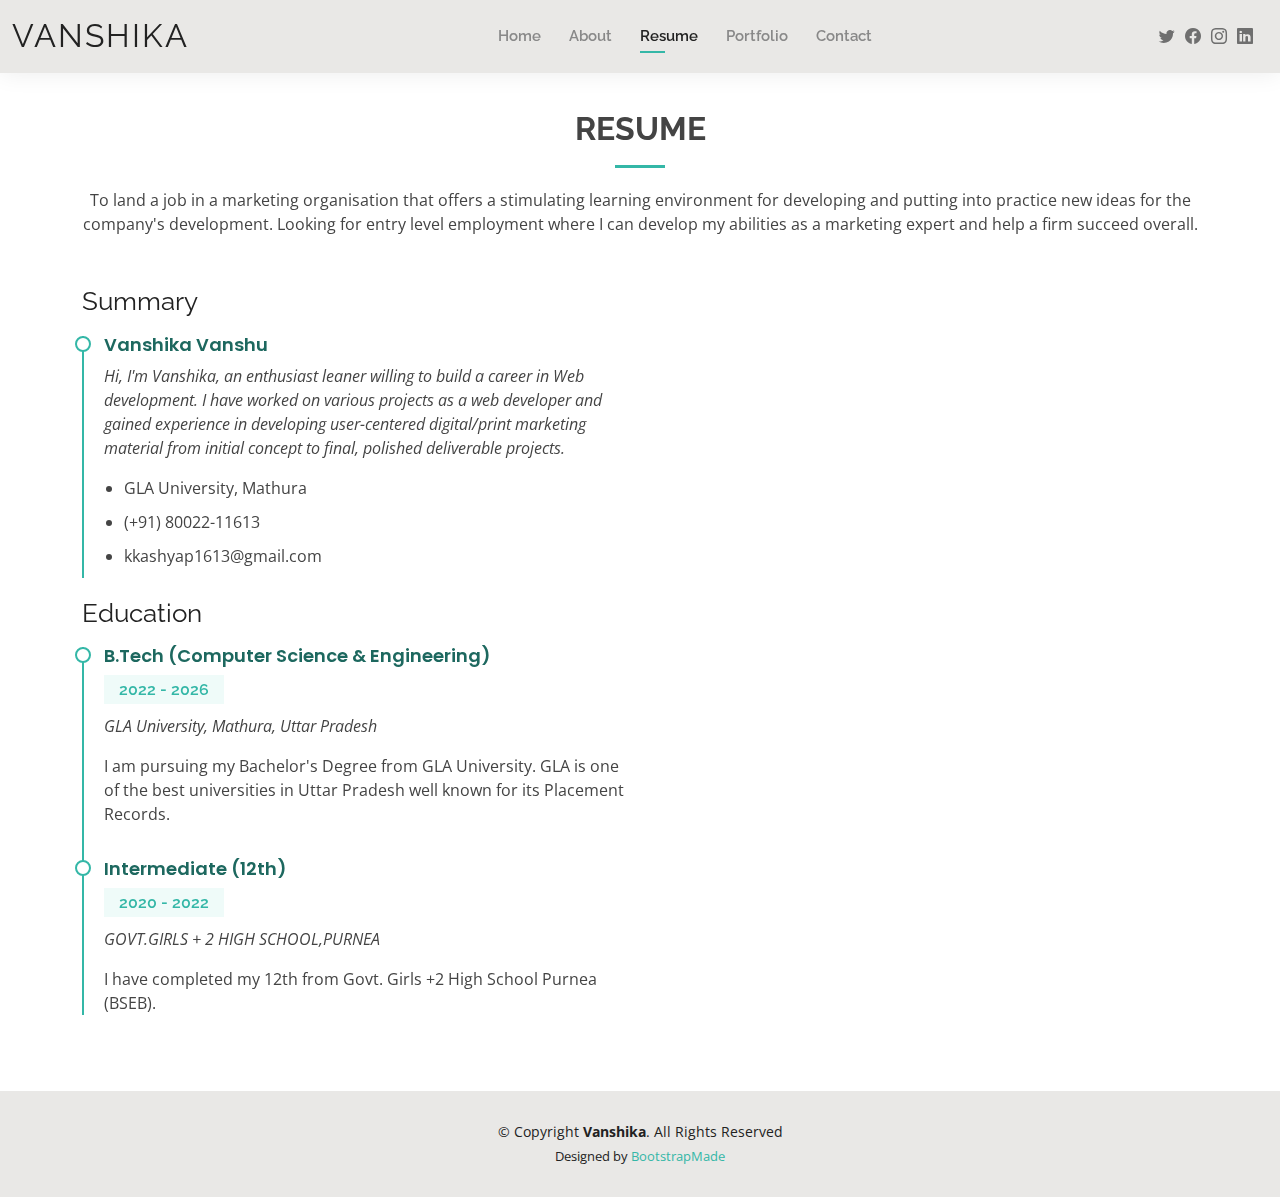
<file: Vanshu/resume.html>
<!DOCTYPE html>
<html lang="en">

<head>
  <meta charset="utf-8">
  <meta content="width=device-width, initial-scale=1.0" name="viewport">

  <title>Resume - Vanshika Bootstrap Template</title>
  <meta content="" name="description">
  <meta content="" name="keywords">

  <!-- Favicons -->
  <link href="assets/img/favicon.png" rel="icon">
  <link href="assets/img/apple-touch-icon.png" rel="apple-touch-icon">

  <!-- Google Fonts -->
  <link href="https://fonts.googleapis.com/css?family=Open+Sans:300,300i,400,400i,600,600i,700,700i|Raleway:300,300i,400,400i,500,500i,600,600i,700,700i|Poppins:300,300i,400,400i,500,500i,600,600i,700,700i" rel="stylesheet">

  <!-- Vendor CSS Files -->
  <link href="assets/vendor/aos/aos.css" rel="stylesheet">
  <link href="assets/vendor/bootstrap/css/bootstrap.min.css" rel="stylesheet">
  <link href="assets/vendor/bootstrap-icons/bootstrap-icons.css" rel="stylesheet">
  <link href="assets/vendor/boxicons/css/boxicons.min.css" rel="stylesheet">
  <link href="assets/vendor/glightbox/css/glightbox.min.css" rel="stylesheet">
  <link href="assets/vendor/swiper/swiper-bundle.min.css" rel="stylesheet">

  <!-- Template Main CSS File -->
  <link href="assets/css/style.css" rel="stylesheet">

</head>

<body>

  <!-- ======= Header ======= -->
  <header id="header" class="fixed-top">
    <div class="container-fluid d-flex justify-content-between align-items-center">

      <h1 class="logo me-auto me-lg-0"><a href="index.html">Vanshika</a></h1>

      <nav id="navbar" class="navbar order-last order-lg-0">
        <ul>
          <li><a href="index.html">Home</a></li>
          <li><a href="about.html">About</a></li>
          <li><a class="active" href="resume.html">Resume</a></li>
          <li><a href="portfolio.html">Portfolio</a></li>
          <li><a href="contact.html">Contact</a></li>
        </ul>
        <i class="bi bi-list mobile-nav-toggle"></i>
      </nav><!-- .navbar -->

      <div class="header-social-links">
        <a href="https://twitter.com/i/flow/login" class="twitter"><i class="bi bi-twitter"></i></a>
        <a href="https://www.facebook.com/login.php/" class="facebook"><i class="bi bi-facebook"></i></a>
        <a href="https://www.instagram.com/accounts/login/" class="instagram"><i class="bi bi-instagram"></i></a>
        <a href="https://www.linkedin.com/in/vanshika-vanshu-692106254/" class="linkedin"><i class="bi bi-linkedin"></i></i></a>
      </div>

    </div>

  </header><!-- End Header -->

  <main id="main">

    <!-- ======= Resume Section ======= -->
    <section id="resume" class="resume">
      <div class="container" data-aos="fade-up">

        <div class="section-title">
          <h2>Resume</h2>
          <p>To land a job in a marketing organisation that offers a stimulating learning environment for developing and putting into practice new ideas for the company's development. Looking for entry level employment where I can develop my abilities as a marketing expert and help a firm succeed overall.</p>
        </div>

        <div class="row">
          <div class="col-lg-6">
            <h3 class="resume-title">Summary</h3>
            <div class="resume-item pb-0">
              <h4>Vanshika Vanshu</h4>
              <p><em>Hi, I'm Vanshika, an enthusiast leaner willing to build a career in Web development. I have worked on various projects as a web developer and gained experience in developing user-centered digital/print marketing material from initial concept to final, polished deliverable projects.</em></p>
              <p>
              <ul>
                <li>GLA University, Mathura</li>
                <li>(+91) 80022-11613</li>
                <li>kkashyap1613@gmail.com</li>
              </ul>
              </p>
            </div>

            <h3 class="resume-title">Education</h3>
            <div class="resume-item">
              <h4>B.Tech (Computer Science &amp; Engineering)</h4>
              <h5>2022 - 2026</h5>
              <p><em>GLA University, Mathura, Uttar Pradesh</em></p>
              <p>I am pursuing my Bachelor's Degree from GLA University. GLA is one of the best universities in Uttar Pradesh well known for its Placement Records.</p>
            </div>
            <div class="resume-item">
              <h4>Intermediate (12th)</h4>
              <h5>2020 - 2022</h5>
              <p><em>GOVT.GIRLS + 2 HIGH SCHOOL,PURNEA</em></p>
              <p>I have completed my 12th from Govt. Girls +2 High School Purnea (BSEB). </p>
            </div>

      </div>
    </section><!-- End Resume Section -->

  </main><!-- End #main -->

  <!-- ======= Footer ======= -->
  <footer id="footer">
    <div class="container">
      <div class="copyright">
        &copy; Copyright <strong><span>Vanshika</span></strong>. All Rights Reserved
      </div>
      <div class="credits">
        Designed by <a href="https://bootstrapmade.com/">BootstrapMade</a>
      </div>
    </div>
  </footer><!-- End  Footer -->

  <div id="preloader"></div>
  <a href="#" class="back-to-top d-flex align-items-center justify-content-center"><i class="bi bi-arrow-up-short"></i></a>

  <!-- Vendor JS Files -->
  <script src="assets/vendor/purecounter/purecounter_vanilla.js"></script>
  <script src="assets/vendor/aos/aos.js"></script>
  <script src="assets/vendor/bootstrap/js/bootstrap.bundle.min.js"></script>
  <script src="assets/vendor/glightbox/js/glightbox.min.js"></script>
  <script src="assets/vendor/isotope-layout/isotope.pkgd.min.js"></script>
  <script src="assets/vendor/swiper/swiper-bundle.min.js"></script>
  <script src="assets/vendor/waypoints/noframework.waypoints.js"></script>
  <script src="assets/vendor/php-email-form/validate.js"></script>

  <!-- Template Main JS File -->
  <script src="assets/js/main.js"></script>

</body>

</html>
</file>
<file: Vanshu/assets/css/style.css>
/**
* Template Name: Kelly - v4.9.1
* Template URL: https://bootstrapmade.com/kelly-free-bootstrap-cv-resume-html-template/
* Author: BootstrapMade.com
* License: https://bootstrapmade.com/license/
*/

/*--------------------------------------------------------------
# General
--------------------------------------------------------------*/
body {
  font-family: "Open Sans", sans-serif;
  color: #444444;
}

a {
  color: #34b7a7;
  text-decoration: none;
}

a:hover {
  color: #51cdbe;
  text-decoration: none;
}

h1,
h2,
h3,
h4,
h5,
h6 {
  font-family: "Raleway", sans-serif;
}

#main {
  margin-top: 50px;
}

@media (max-width: 992px) {
  #main {
    margin-top: 30px;
  }
}

/*--------------------------------------------------------------
# Preloader
--------------------------------------------------------------*/
#preloader {
  position: fixed;
  top: 0;
  left: 0;
  right: 0;
  bottom: 0;
  z-index: 9999;
  overflow: hidden;
  background: #fff;
}

#preloader:before {
  content: "";
  position: fixed;
  top: calc(50% - 30px);
  left: calc(50% - 30px);
  border: 6px solid #34b7a7;
  border-top-color: #dcf5f2;
  border-radius: 50%;
  width: 60px;
  height: 60px;
  -webkit-animation: animate-preloader 1s linear infinite;
  animation: animate-preloader 1s linear infinite;
}

@-webkit-keyframes animate-preloader {
  0% {
    transform: rotate(0deg);
  }

  100% {
    transform: rotate(360deg);
  }
}

@keyframes animate-preloader {
  0% {
    transform: rotate(0deg);
  }

  100% {
    transform: rotate(360deg);
  }
}

/*--------------------------------------------------------------
# Back to top button
--------------------------------------------------------------*/
.back-to-top {
  position: fixed;
  visibility: hidden;
  opacity: 0;
  right: 15px;
  bottom: 15px;
  z-index: 996;
  background: #34b7a7;
  width: 40px;
  height: 40px;
  border-radius: 50px;
  transition: all 0.4s;
}

.back-to-top i {
  font-size: 24px;
  color: #fff;
  line-height: 0;
}

.back-to-top:hover {
  background: #49cbbb;
  color: #fff;
}

.back-to-top.active {
  visibility: visible;
  opacity: 1;
}

/*--------------------------------------------------------------
# Header
--------------------------------------------------------------*/
#header {
  background: #e9e8e6;
  box-shadow: 0px 0px 25px 0 rgba(0, 0, 0, 0.08);
  z-index: 997;
  padding: 15px 0;
}

#header .logo {
  font-size: 32px;
  margin: 0;
  padding: 0;
  line-height: 1;
  font-weight: 400;
  letter-spacing: 2px;
  text-transform: uppercase;
}

#header .logo a {
  color: #222222;
}

#header .logo img {
  max-height: 40px;
}

@media (max-width: 992px) {
  #header .logo {
    font-size: 28px;
  }
}

/*--------------------------------------------------------------
# Header Social Links
--------------------------------------------------------------*/
.header-social-links {
  padding-right: 15px;
}

.header-social-links a {
  color: #6f6f6f;
  padding-left: 6px;
  display: inline-block;
  line-height: 0px;
  transition: 0.3s;
  font-size: 16px;
}

.header-social-links a:hover {
  color: #34b7a7;
}

/*--------------------------------------------------------------
# Navigation Menu
--------------------------------------------------------------*/
/**
* Desktop Navigation 
*/
.navbar {
  padding: 0;
}

.navbar ul {
  margin: 0;
  padding: 0;
  display: flex;
  list-style: none;
  align-items: center;
}

.navbar li {
  position: relative;
  padding: 10px 0 10px 28px;
}

.navbar a,
.navbar a:focus {
  display: flex;
  align-items: center;
  justify-content: space-between;
  font-family: "Raleway", sans-serif;
  font-size: 15px;
  font-weight: 600;
  color: #888888;
  white-space: nowrap;
  transition: 0.3s;
  position: relative;
}

.navbar a i,
.navbar a:focus i {
  font-size: 12px;
  line-height: 0;
  margin-left: 5px;
}

.navbar>ul>li>a:before {
  content: "";
  position: absolute;
  width: 0;
  height: 2px;
  bottom: -5px;
  left: 0;
  background-color: #34b7a7;
  visibility: hidden;
  width: 0px;
  transition: all 0.3s ease-in-out 0s;
}

.navbar a:hover:before,
.navbar li:hover>a:before,
.navbar .active:before {
  visibility: visible;
  width: 25px;
}

.navbar a:hover,
.navbar .active,
.navbar .active:focus,
.navbar li:hover>a {
  color: #222222;
}

.navbar .dropdown ul {
  display: block;
  position: absolute;
  left: 14px;
  top: calc(100% + 30px);
  margin: 0;
  padding: 10px 0;
  z-index: 99;
  opacity: 0;
  visibility: hidden;
  background: #fff;
  box-shadow: 0px 0px 30px rgba(127, 137, 161, 0.25);
  transition: 0.3s;
  border-radius: 4px;
}

.navbar .dropdown ul li {
  min-width: 200px;
  padding: 0;
}

.navbar .dropdown ul a {
  padding: 10px 20px;
  font-size: 15px;
  text-transform: none;
  font-weight: 600;
}

.navbar .dropdown ul a i {
  font-size: 12px;
}

.navbar .dropdown ul a:hover,
.navbar .dropdown ul .active:hover,
.navbar .dropdown ul li:hover>a {
  color: #34b7a7;
}

.navbar .dropdown:hover>ul {
  opacity: 1;
  top: 100%;
  visibility: visible;
}

.navbar .dropdown .dropdown ul {
  top: 0;
  left: calc(100% - 30px);
  visibility: hidden;
}

.navbar .dropdown .dropdown:hover>ul {
  opacity: 1;
  top: 0;
  left: 100%;
  visibility: visible;
}

@media (max-width: 1366px) {
  .navbar .dropdown .dropdown ul {
    left: -90%;
  }

  .navbar .dropdown .dropdown:hover>ul {
    left: -100%;
  }
}

/**
* Mobile Navigation 
*/
.mobile-nav-toggle {
  color: #222222;
  font-size: 28px;
  cursor: pointer;
  display: none;
  line-height: 0;
  transition: 0.5s;
}

.mobile-nav-toggle.bi-x {
  color: #fff;
}

@media (max-width: 991px) {
  .mobile-nav-toggle {
    display: block;
  }

  .navbar ul {
    display: none;
  }
}

.navbar-mobile {
  position: fixed;
  overflow: hidden;
  top: 0;
  right: 0;
  left: 0;
  bottom: 0;
  background: rgba(9, 9, 9, 0.9);
  transition: 0.3s;
  z-index: 999;
}

.navbar-mobile .mobile-nav-toggle {
  position: absolute;
  top: 15px;
  right: 15px;
}

.navbar-mobile ul {
  display: block;
  position: absolute;
  top: 55px;
  right: 15px;
  bottom: 15px;
  left: 15px;
  padding: 10px 0;
  border-radius: 10px;
  background-color: #fff;
  overflow-y: auto;
  transition: 0.3s;
}

.navbar-mobile a,
.navbar-mobile a:focus {
  font-size: 15px;
  padding-right: 15px;
  color: #222222;
}

.navbar-mobile a:hover,
.navbar-mobile .active,
.navbar-mobile li:hover>a {
  color: #34b7a7;
}

.navbar-mobile .getstarted,
.navbar-mobile .getstarted:focus {
  margin: 15px;
}

.navbar-mobile .dropdown ul {
  position: static;
  display: none;
  margin: 10px 20px;
  padding: 10px 0;
  z-index: 99;
  opacity: 1;
  visibility: visible;
  background: #fff;
  box-shadow: 0px 0px 30px rgba(127, 137, 161, 0.25);
}

.navbar-mobile .dropdown ul li {
  min-width: 200px;
}

.navbar-mobile .dropdown ul a {
  padding: 10px 20px;
}

.navbar-mobile .dropdown ul a i {
  font-size: 12px;
}

.navbar-mobile .dropdown ul a:hover,
.navbar-mobile .dropdown ul .active:hover,
.navbar-mobile .dropdown ul li:hover>a {
  color: #34b7a7;
}

.navbar-mobile .dropdown>.dropdown-active {
  display: block;
}

/*--------------------------------------------------------------
# Hero Section
--------------------------------------------------------------*/
#hero {
  width: 100%;
  height: 100vh;
  background: url("../img/dane-bg.jpg") top right;
  background-size: cover;
}

#hero .container {
  padding-top: 70px;
  position: relative;
}

@media (max-width: 992px) {
  #hero .container {
    padding-top: 58px;
  }
}

#hero h1 {
  margin: 0;
  font-size: 48px;
  font-weight: 700;
  line-height: 56px;
  color: #222222;
}

#hero h2 {
  color: #6f6f6f;
  margin: 10px 0 0 0;
  font-size: 22px;
}

#hero .btn-about {
  font-family: "Raleway", sans-serif;
  text-transform: uppercase;
  font-weight: 600;
  font-size: 12px;
  letter-spacing: 1px;
  display: inline-block;
  padding: 12px 40px;
  border-radius: 50px;
  transition: 0.5s;
  margin-top: 30px;
  color: #fff;
  background: #34b7a7;
}

#hero .btn-about:hover {
  background: #3dc8b7;
}

@media (min-width: 1024px) {
  #hero {
    background-attachment: fixed;
  }
}

@media (max-width: 992px) {
  #hero:before {
    content: "";
    background: rgba(255, 255, 255, 0.8);
    position: absolute;
    bottom: 0;
    top: 0;
    left: 0;
    right: 0;
  }

  #hero h1 {
    font-size: 28px;
    line-height: 36px;
  }

  #hero h2 {
    font-size: 18px;
    line-height: 24px;
  }
}

/*--------------------------------------------------------------
# Sections General
--------------------------------------------------------------*/
section {
  padding: 60px 0;
}

.section-bg {
  background-color: #e7f8f6;
}

.section-title {
  text-align: center;
  padding-bottom: 30px;
}

.section-title h2 {
  font-size: 32px;
  font-weight: bold;
  text-transform: uppercase;
  margin-bottom: 20px;
  padding-bottom: 20px;
  position: relative;
}

.section-title h2::after {
  content: "";
  position: absolute;
  display: block;
  width: 50px;
  height: 3px;
  background: #34b7a7;
  bottom: 0;
  left: calc(50% - 25px);
}

.section-title p {
  margin-bottom: 0;
}

/*--------------------------------------------------------------
# Cta
--------------------------------------------------------------*/
.cta {
  background: linear-gradient(rgba(0, 0, 0, 0.6), rgba(0, 0, 0, 0.6)), url("../img/bg-1.jpg") fixed center center;
  background-size: cover;
  padding: 80px 0;
}

.cta h3 {
  color: #fff;
  font-size: 28px;
  font-weight: 700;
}

.cta p {
  color: #fff;
}

.cta .cta-btn {
  font-family: "Raleway", sans-serif;
  text-transform: uppercase;
  font-weight: 500;
  font-size: 16px;
  letter-spacing: 1px;
  display: inline-block;
  padding: 8px 20px;
  border-radius: 2px;
  transition: 0.5s;
  margin: 10px;
  border: 2px solid #fff;
  color: #fff;
}

.cta .cta-btn:hover {
  background: #34b7a7;
  border: 2px solid #34b7a7;
}

@media (max-width: 1024px) {
  .cta {
    background-attachment: scroll;
  }
}

@media (min-width: 769px) {
  .cta .cta-btn-container {
    display: flex;
    align-items: center;
    justify-content: flex-end;
  }
}

/*--------------------------------------------------------------
# About
--------------------------------------------------------------*/
.about .content h3 {
  font-weight: 700;
  font-size: 26px;
  color: #555555;
}

.about .content ul {
  list-style: none;
  padding: 0;
}

.about .content ul li {
  padding-bottom: 10px;
}

.about .content ul i {
  font-size: 20px;
  padding-right: 2px;
  color: #34b7a7;
}

.about .content p:last-child {
  margin-bottom: 0;
}

/*--------------------------------------------------------------
# Skills
--------------------------------------------------------------*/
.skills .progress {
  height: 60px;
  display: block;
  background: none;
  border-radius: 0;
}

.skills .progress .skill {
  padding: 10px 0;
  margin: 0 0 6px 0;
  text-transform: uppercase;
  display: block;
  font-weight: 600;
  font-family: "Poppins", sans-serif;
  color: #222222;
}

.skills .progress .skill .val {
  float: right;
  font-style: normal;
}

.skills .progress-bar-wrap {
  background: #f3f3f3;
}

.skills .progress-bar {
  width: 1px;
  height: 10px;
  transition: 0.9s;
  background-color: #34b7a7;
}

/*--------------------------------------------------------------
# Facts
--------------------------------------------------------------*/
.facts .counters span {
  font-size: 48px;
  display: block;
  color: #34b7a7;
}

.facts .counters p {
  padding: 0;
  margin: 0 0 20px 0;
  font-family: "Raleway", sans-serif;
  font-size: 14px;
}

/*--------------------------------------------------------------
# Testimonials
--------------------------------------------------------------*/
.testimonials .section-header {
  margin-bottom: 40px;
}

.testimonials .testimonials-carousel,
.testimonials .testimonials-slider {
  overflow: hidden;
}

.testimonials .testimonial-item {
  text-align: center;
}

.testimonials .testimonial-item .testimonial-img {
  width: 120px;
  border-radius: 50%;
  border: 4px solid #fff;
  margin: 0 auto;
}

.testimonials .testimonial-item h3 {
  font-size: 20px;
  font-weight: bold;
  margin: 10px 0 5px 0;
  color: #111;
}

.testimonials .testimonial-item h4 {
  font-size: 14px;
  color: #999;
  margin: 0 0 15px 0;
}

.testimonials .testimonial-item .quote-icon-left,
.testimonials .testimonial-item .quote-icon-right {
  color: #c8efea;
  font-size: 26px;
}

.testimonials .testimonial-item .quote-icon-left {
  display: inline-block;
  left: -5px;
  position: relative;
}

.testimonials .testimonial-item .quote-icon-right {
  display: inline-block;
  right: -5px;
  position: relative;
  top: 10px;
}

.testimonials .testimonial-item p {
  font-style: italic;
  margin: 0 auto 15px auto;
}

@media (min-width: 992px) {
  .testimonials .testimonial-item p {
    width: 80%;
  }
}

.testimonials .swiper-pagination {
  margin-top: 20px;
  position: relative;
}

.testimonials .swiper-pagination .swiper-pagination-bullet {
  width: 12px;
  height: 12px;
  background-color: #fff;
  opacity: 1;
  border: 1px solid #34b7a7;
}

.testimonials .swiper-pagination .swiper-pagination-bullet-active {
  background-color: #34b7a7;
}

/*--------------------------------------------------------------
# Resume
--------------------------------------------------------------*/
.resume .resume-title {
  font-size: 26px;
  font-weight: 400;
  margin-top: 20px;
  margin-bottom: 20px;
  color: #222222;
}

.resume .resume-item {
  padding: 0 0 20px 20px;
  margin-top: -2px;
  border-left: 2px solid #34b7a7;
  position: relative;
}

.resume .resume-item h4 {
  line-height: 18px;
  font-size: 18px;
  font-weight: 600;
  font-family: "Poppins", sans-serif;
  color: #1d685f;
  margin-bottom: 10px;
}

.resume .resume-item h5 {
  font-size: 16px;
  background: #effbf9;
  padding: 5px 15px;
  display: inline-block;
  font-weight: 600;
  margin-bottom: 10px;
  color: #34b7a7;
}

.resume .resume-item ul {
  padding-left: 20px;
}

.resume .resume-item ul li {
  padding-bottom: 10px;
}

.resume .resume-item:last-child {
  padding-bottom: 0;
}

.resume .resume-item::before {
  content: "";
  position: absolute;
  width: 16px;
  height: 16px;
  border-radius: 50px;
  left: -9px;
  top: 0;
  background: #fff;
  border: 2px solid #34b7a7;
}

/*--------------------------------------------------------------
# Services
--------------------------------------------------------------*/
.services .icon-box {
  text-align: center;
  padding: 70px 20px 80px 20px;
  transition: all ease-in-out 0.3s;
  background: #fff;
  box-shadow: 0px 0 35px 0 rgba(0, 0, 0, 0.08);
}

.services .icon-box .icon {
  margin: 0 auto;
  width: 100px;
  height: 100px;
  display: flex;
  align-items: center;
  justify-content: center;
  transition: ease-in-out 0.3s;
  position: relative;
}

.services .icon-box .icon i {
  font-size: 36px;
  transition: 0.5s;
  position: relative;
}

.services .icon-box .icon svg {
  position: absolute;
  top: 0;
  left: 0;
}

.services .icon-box .icon svg path {
  transition: 0.5s;
  fill: #f5f5f5;
}

.services .icon-box h4 {
  font-weight: 600;
  margin: 10px 0 15px 0;
  font-size: 22px;
}

.services .icon-box h4 a {
  color: #222222;
  transition: ease-in-out 0.3s;
}

.services .icon-box p {
  line-height: 24px;
  font-size: 14px;
  margin-bottom: 0;
}

.services .iconbox-blue i {
  color: #47aeff;
}

.services .iconbox-blue:hover .icon i {
  color: #fff;
}

.services .iconbox-blue:hover .icon path {
  fill: #47aeff;
}

.services .iconbox-orange i {
  color: #ffa76e;
}

.services .iconbox-orange:hover .icon i {
  color: #fff;
}

.services .iconbox-orange:hover .icon path {
  fill: #ffa76e;
}

.services .iconbox-pink i {
  color: #e80368;
}

.services .iconbox-pink:hover .icon i {
  color: #fff;
}

.services .iconbox-pink:hover .icon path {
  fill: #e80368;
}

.services .iconbox-yellow i {
  color: #ffbb2c;
}

.services .iconbox-yellow:hover .icon i {
  color: #fff;
}

.services .iconbox-yellow:hover .icon path {
  fill: #ffbb2c;
}

.services .iconbox-red i {
  color: #ff5828;
}

.services .iconbox-red:hover .icon i {
  color: #fff;
}

.services .iconbox-red:hover .icon path {
  fill: #ff5828;
}

.services .iconbox-teal i {
  color: #11dbcf;
}

.services .iconbox-teal:hover .icon i {
  color: #fff;
}

.services .iconbox-teal:hover .icon path {
  fill: #11dbcf;
}

/*--------------------------------------------------------------
# Portfolio
--------------------------------------------------------------*/
.portfolio .portfolio-item {
  margin-bottom: 30px;
}

.portfolio #portfolio-flters {
  padding: 0;
  margin: 0 auto 20px auto;
  list-style: none;
  text-align: center;
}

.portfolio #portfolio-flters li {
  cursor: pointer;
  display: inline-block;
  padding: 8px 16px 10px 16px;
  font-size: 13px;
  font-weight: 500;
  line-height: 1;
  text-transform: uppercase;
  color: #444444;
  margin-bottom: 5px;
  transition: all 0.3s ease-in-out;
  border-radius: 50px;
}

.portfolio #portfolio-flters li:hover,
.portfolio #portfolio-flters li.filter-active {
  color: #fff;
  background: #34b7a7;
}

.portfolio #portfolio-flters li:last-child {
  margin-right: 0;
}

.portfolio .portfolio-wrap {
  transition: 0.3s;
  position: relative;
  overflow: hidden;
  z-index: 1;
  background: rgba(34, 34, 34, 0.6);
}

.portfolio .portfolio-wrap::before {
  content: "";
  background: rgba(34, 34, 34, 0.6);
  position: absolute;
  left: 0;
  right: 0;
  top: 0;
  bottom: 0;
  transition: all ease-in-out 0.3s;
  z-index: 2;
  opacity: 0;
}

.portfolio .portfolio-wrap img {
  transition: all ease-in-out 0.3s;
}

.portfolio .portfolio-wrap .portfolio-info {
  opacity: 0;
  position: absolute;
  top: 0;
  left: 0;
  right: 0;
  bottom: 0;
  z-index: 3;
  transition: all ease-in-out 0.3s;
  display: flex;
  flex-direction: column;
  justify-content: flex-end;
  align-items: flex-start;
  padding: 20px;
}

.portfolio .portfolio-wrap .portfolio-info h4 {
  font-size: 20px;
  color: #fff;
  font-weight: 600;
}

.portfolio .portfolio-wrap .portfolio-info p {
  color: rgba(255, 255, 255, 0.7);
  font-size: 14px;
  text-transform: uppercase;
  padding: 0;
  margin: 0;
  font-style: italic;
}

.portfolio .portfolio-wrap .portfolio-links {
  text-align: center;
  z-index: 4;
}

.portfolio .portfolio-wrap .portfolio-links a {
  color: #fff;
  margin: 0 5px 0 0;
  font-size: 28px;
  display: inline-block;
  transition: 0.3s;
}

.portfolio .portfolio-wrap .portfolio-links a:hover {
  color: #78d9cd;
}

.portfolio .portfolio-wrap:hover::before {
  opacity: 1;
}

.portfolio .portfolio-wrap:hover img {
  transform: scale(1.2);
}

.portfolio .portfolio-wrap:hover .portfolio-info {
  opacity: 1;
}

/*--------------------------------------------------------------
# Portfolio Details
--------------------------------------------------------------*/
.portfolio-details {
  padding-top: 0;
}

.portfolio-details .portfolio-details-slider img {
  width: 100%;
}

.portfolio-details .portfolio-details-slider .swiper-pagination {
  margin-top: 20px;
  position: relative;
}

.portfolio-details .portfolio-details-slider .swiper-pagination .swiper-pagination-bullet {
  width: 12px;
  height: 12px;
  background-color: #fff;
  opacity: 1;
  border: 1px solid #34b7a7;
}

.portfolio-details .portfolio-details-slider .swiper-pagination .swiper-pagination-bullet-active {
  background-color: #34b7a7;
}

.portfolio-details .portfolio-info {
  padding: 30px;
  box-shadow: 0px 0 30px rgba(34, 34, 34, 0.08);
}

.portfolio-details .portfolio-info h3 {
  font-size: 22px;
  font-weight: 700;
  margin-bottom: 20px;
  padding-bottom: 20px;
  border-bottom: 1px solid #eee;
}

.portfolio-details .portfolio-info ul {
  list-style: none;
  padding: 0;
  font-size: 15px;
}

.portfolio-details .portfolio-info ul li+li {
  margin-top: 10px;
}

.portfolio-details .portfolio-description {
  padding-top: 30px;
}

.portfolio-details .portfolio-description h2 {
  font-size: 26px;
  font-weight: 700;
  margin-bottom: 20px;
}

.portfolio-details .portfolio-description p {
  padding: 0;
}

/*--------------------------------------------------------------
# Contact
--------------------------------------------------------------*/
.contact .info {
  width: 100%;
  background: #fff;
}

.contact .info i {
  font-size: 20px;
  color: #34b7a7;
  float: left;
  width: 44px;
  height: 44px;
  background: #effbf9;
  display: flex;
  justify-content: center;
  align-items: center;
  border-radius: 50px;
  transition: all 0.3s ease-in-out;
}

.contact .info h4 {
  padding: 0 0 0 60px;
  font-size: 22px;
  font-weight: 600;
  margin-bottom: 5px;
  color: #222222;
}

.contact .info p {
  padding: 0 0 0 60px;
  margin-bottom: 0;
  font-size: 14px;
  color: #555555;
}

.contact .info .email,
.contact .info .phone {
  margin-top: 40px;
}

.contact .info .email:hover i,
.contact .info .address:hover i,
.contact .info .phone:hover i {
  background: #34b7a7;
  color: #fff;
}

.contact .php-email-form {
  width: 100%;
  background: #fff;
}

.contact .php-email-form .form-group {
  padding-bottom: 8px;
}

.contact .php-email-form .error-message {
  display: none;
  color: #fff;
  background: #ed3c0d;
  text-align: center;
  padding: 15px;
  font-weight: 600;
}

.contact .php-email-form .sent-message {
  display: none;
  color: #fff;
  background: #18d26e;
  text-align: center;
  padding: 15px;
  font-weight: 600;
}

.contact .php-email-form .loading {
  display: none;
  background: #fff;
  text-align: center;
  padding: 15px;
}

.contact .php-email-form .loading:before {
  content: "";
  display: inline-block;
  border-radius: 50%;
  width: 24px;
  height: 24px;
  margin: 0 10px -6px 0;
  border: 3px solid #18d26e;
  border-top-color: #eee;
  -webkit-animation: animate-loading 1s linear infinite;
  animation: animate-loading 1s linear infinite;
}

.contact .php-email-form input,
.contact .php-email-form textarea {
  border-radius: 4px;
  box-shadow: none;
  font-size: 14px;
}

.contact .php-email-form input:focus,
.contact .php-email-form textarea:focus {
  border-color: #34b7a7;
}

.contact .php-email-form input {
  height: 44px;
}

.contact .php-email-form textarea {
  padding: 10px 12px;
}

.contact .php-email-form button[type=submit] {
  background: #34b7a7;
  border: 0;
  padding: 10px 30px 12px 30px;
  color: #fff;
  transition: 0.4s;
  border-radius: 50px;
}

.contact .php-email-form button[type=submit]:hover {
  background: #3dc8b7;
}

@-webkit-keyframes animate-loading {
  0% {
    transform: rotate(0deg);
  }

  100% {
    transform: rotate(360deg);
  }
}

@keyframes animate-loading {
  0% {
    transform: rotate(0deg);
  }

  100% {
    transform: rotate(360deg);
  }
}

/*--------------------------------------------------------------
# Footer
--------------------------------------------------------------*/
#footer {
  background: #e9e8e6;
  padding: 30px 0;
  color: #222222;
  font-size: 14px;
  text-align: center;
}

#footer .credits {
  padding-top: 5px;
  font-size: 13px;
}

#footer .credits a {
  color: #34b7a7;
}
</file>
